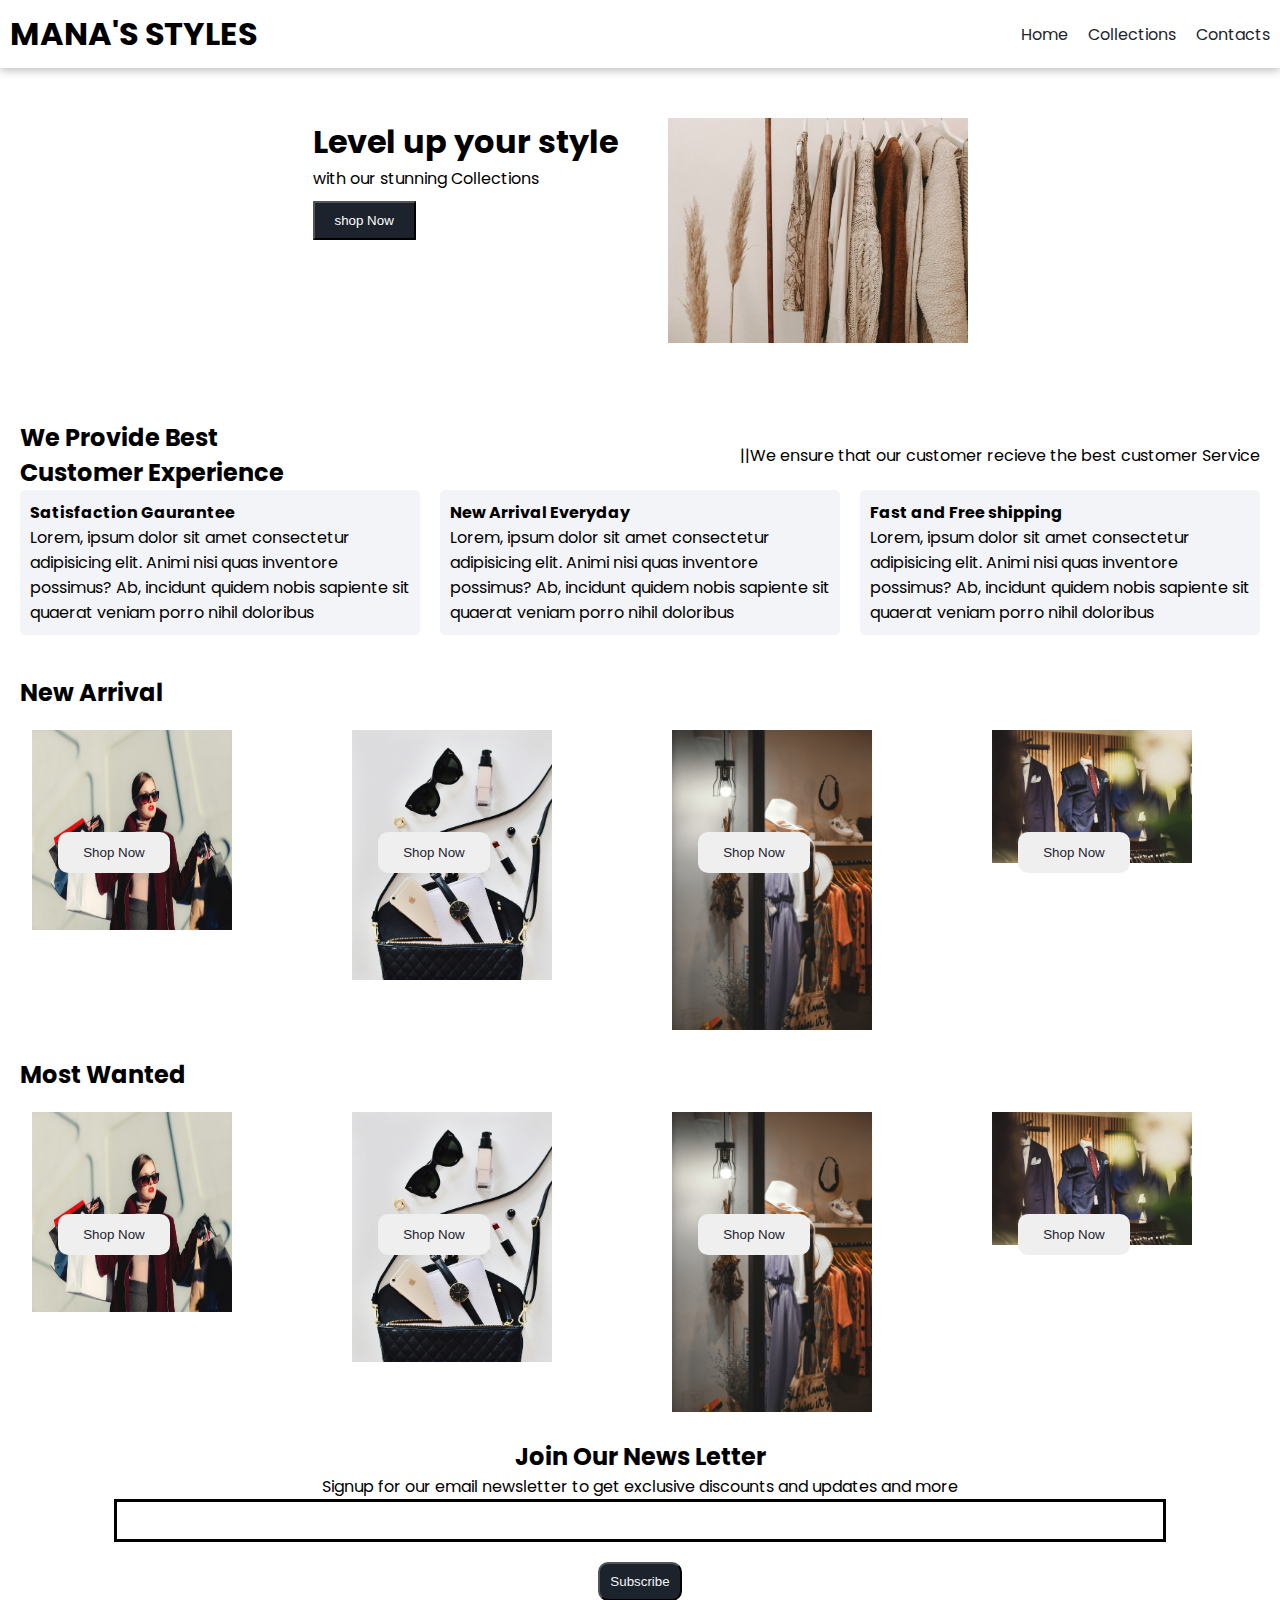
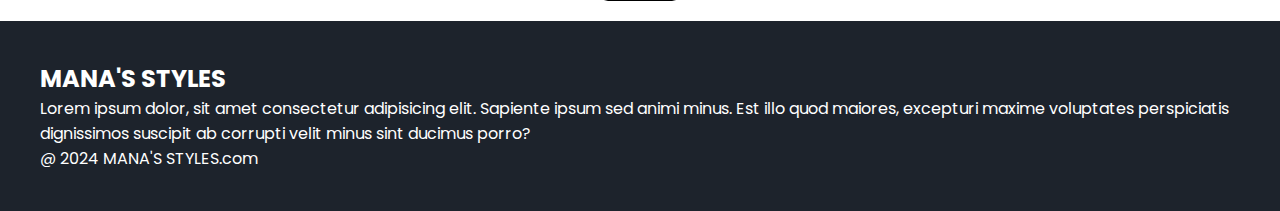
<file: index.html>
<!DOCTYPE html>
<html lang="en">

<head>
    <meta charset="UTF-8">
    <meta name="viewport" content="width=device-width, initial-scale=1.0">
    <title>MANA'S STYLES</title>
    <!--google fonts-->
    <link rel="preconnect" href="https://fonts.googleapis.com">
    <link rel="preconnect" href="https://fonts.gstatic.com" crossorigin>
    <link
        href="https://fonts.googleapis.com/css2?family=Poppins:ital,wght@0,100;0,200;0,300;0,400;0,500;0,600;0,700;0,800;0,900;1,100;1,200;1,300;1,400;1,500;1,600;1,700;1,800;1,900&display=swap"
        rel="stylesheet">

    <!--my css-->
    <link rel="stylesheet" href="style.css">

    <!--fontawesome-->
    <link rel="stylesheet" href="https://cdnjs.cloudflare.com/ajax/libs/font-awesome/6.6.0/css/all.min.css"
        integrity="sha512-Kc323vGBEqzTmouAECnVceyQqyqdsSiqLQISBL29aUW4U/M7pSPA/gEUZQqv1cwx4OnYxTxve5UMg5GT6L4JJg=="
        crossorigin="anonymous" referrerpolicy="no-referrer" />
</head>

<body>
    <!--navbar-->
    <nav class="navbar">
        <h1>MANA'S STYLES</h1>

        <div class="navbar-links">
            <p class="navbar-link"><a href="index.html">Home</a></p>
            <p class="navbar-link"><a href="collection.html">Collections</a></p>
            <p class="navbar-link"><a href="contact.html">Contacts</a></p>
        </div>

        <div class="navbar-toggle-menu" onclick="showNavbar()">
            <i class="fa-solid fa-bars"></i>
        </div>
    </nav>

    <!--sidenavbar-->
    <div class="side-navbar">
        <p style="text-align: right;" onclick="closeNavbar()">
            <i class="fa-solid fa-xmark"></i>
        </p>

        <div class="side-navbar-links">
            <p class="side-navbar-link"><a href="index.html">Home</a></p>
            <p class="side-navbar-link"><a href="collection.html">Collections</a></p>
            <p class="side-navbar-link"><a href="contact.html">Contacts</a></p>
        </div>

    </div>

    <!--header-->
    <div class="header">
        <div>
            <h1>Level up your style</h1>
            <p>with our stunning Collections</p>
            <button class="header-button">shop Now</button>
        </div>

        <div>
            <img class="header-image" src="fashion img.jpg" width="300">
        </div>

    </div>

    <!--Serveice-->
    <div class="Service">
        <div class="Service-container-1">
            <div>
                <h2>We Provide Best</h2>
                <h2>Customer Experience</h2>
            </div>

            <div>
                <p>||We ensure that our customer recieve the best customer Service</p>
            </div>

        </div>

        <div class="Service-container-2">
            <div>
                <i class="fa-regular fa-face-smile"></i>
                <h4>Satisfaction Gaurantee</h4>
                <p>Lorem, ipsum dolor sit amet consectetur adipisicing elit. Animi nisi quas inventore possimus? Ab,
                    incidunt quidem nobis sapiente sit quaerat veniam porro nihil doloribus</p>
            </div>

            <div>
                <i class="fa-regular fa-face-smile"></i>
                <h4>New Arrival Everyday </h4>
                <p>Lorem, ipsum dolor sit amet consectetur adipisicing elit. Animi nisi quas inventore possimus? Ab,
                    incidunt quidem nobis sapiente sit quaerat veniam porro nihil doloribus</p>
            </div>

            <div>
                <i class="fa-regular fa-face-smile"></i>
                <h4>Fast and Free shipping</h4>
                <p>Lorem, ipsum dolor sit amet consectetur adipisicing elit. Animi nisi quas inventore possimus? Ab,
                    incidunt quidem nobis sapiente sit quaerat veniam porro nihil doloribus</p>
            </div>

        </div>
    </div>

    <div>
        <h2 style="padding: 20px;">New Arrival</h2>

        <div class="new-arrival">
            <div class="new-Arrival-container">
                <img src="fashion img-2.jpg" width="200" height="200">
                <button>Shop Now <i class="fa-solid fa-arrow-right"></i></button>
            </div>

            <div class="new-Arrival-container">
                <img src="fashion img-3.jpg" width="200">
                <button>Shop Now <i class="fa-solid fa-arrow-right"></i></button>
            </div>

            <div class="new-Arrival-container">
                <img src="fashion img-4.jpg" width="200">
                <button>Shop Now <i class="fa-solid fa-arrow-right"></i></button>
            </div>

            <div class="new-Arrival-container">
                <img src="fashion img-5.jpg" width="200">
                <button>Shop Now <i class="fa-solid fa-arrow-right"></i></button>
            </div>

        </div>
        <div class="new-arrival">
        </div>
    </div>

    <div>
        <h2 style="padding: 20px;">Most Wanted</h2>

        <div class="new-arrival">
            <div class="new-Arrival-container">
                <img src="fashion img-2.jpg" width="200" height="200">
                <button>Shop Now <i class="fa-solid fa-arrow-right"></i></button>
            </div>

            <div class="new-Arrival-container">
                <img src="fashion img-3.jpg" width="200">
                <button>Shop Now <i class="fa-solid fa-arrow-right"></i></button>
            </div>

            <div class="new-Arrival-container">
                <img src="fashion img-4.jpg" width="200">
                <button>Shop Now <i class="fa-solid fa-arrow-right"></i></button>
            </div>

            <div class="new-Arrival-container">
                <img src="fashion img-5.jpg" width="200">
                <button>Shop Now <i class="fa-solid fa-arrow-right"></i></button>
            </div>

        </div>
        <div class="new-arrival">
        </div>
    </div>

    <!--News-->
    <div class="News">
        <h2>Join Our News Letter</h2>
        <p>Signup for our email newsletter to get exclusive discounts and updates and more</p>
        <div>
            <input type="text" class="search">
        </div>
        <div>
            <button>Subscribe <i class="fa-solid fa-arrow-right"></i></button>
        </div>
    </div>

    <!--footer-->
    <div class="footer">
        <div class="footer-container">
            <div class="footer-box-1">
                <h2 class="headingtext" style="color: #ffffff;">MANA'S STYLES</h2>
                <p style="color: #ffffff;">Lorem ipsum dolor, sit amet consectetur adipisicing elit. Sapiente ipsum sed animi minus. Est illo quod maiores, excepturi maxime voluptates perspiciatis dignissimos suscipit ab corrupti velit minus sint ducimus porro?</p>
                <div class="footer-icon-container">
                    <i class="fa-brands fa-instagram" style="color: #ffffff;"></i>
                    <i class="fa-brands fa-twitter" style="color: #ffffff;"></i>
                    <i class="fa-brands fa-facebook"  style="color: #ffffff;"></i>
                </div>
            </div>

        </div>
        <p style="color: #ffffff;">
            @ 2024 MANA'S STYLES.com
        </p>
    </div>
    <script src="script.js"></script>
</body>

</html>
</file>
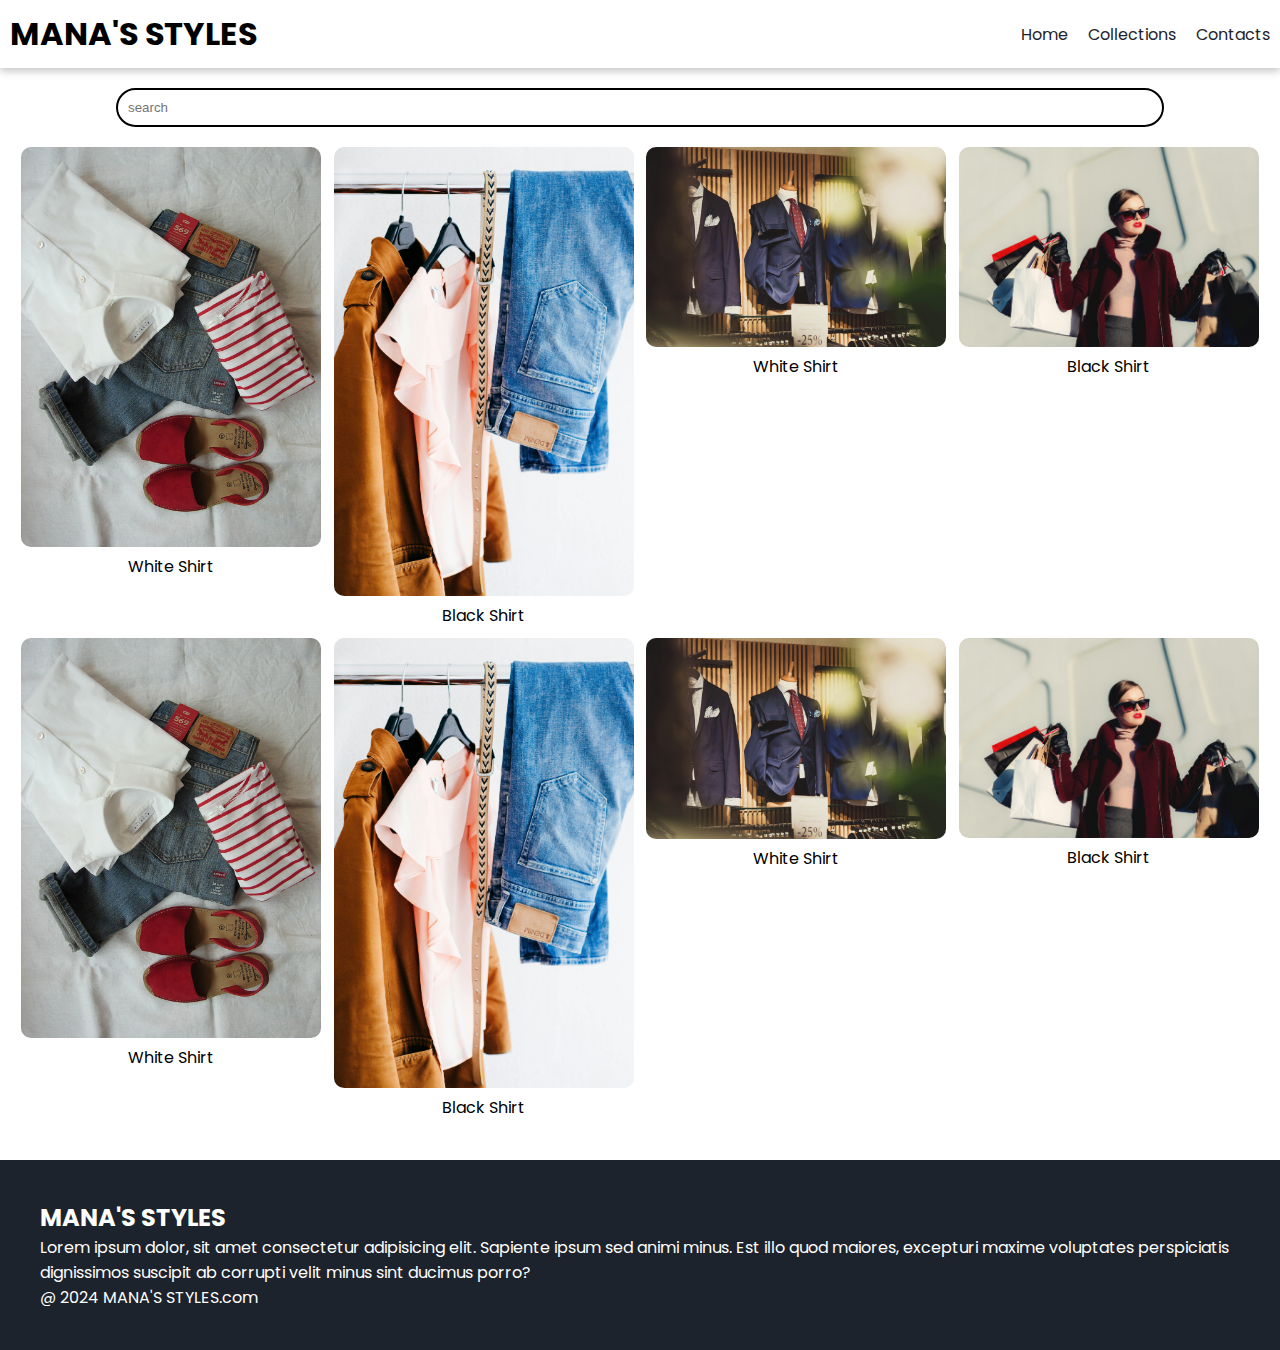
<file: collection.html>
<!DOCTYPE html>
<html lang="en">

<head>
    <meta charset="UTF-8">
    <meta name="viewport" content="width=device-width, initial-scale=1.0">
    <title>MANA'S STYLES</title>
    <!--google fonts-->
    <link rel="preconnect" href="https://fonts.googleapis.com">
    <link rel="preconnect" href="https://fonts.gstatic.com" crossorigin>
    <link
        href="https://fonts.googleapis.com/css2?family=Poppins:ital,wght@0,100;0,200;0,300;0,400;0,500;0,600;0,700;0,800;0,900;1,100;1,200;1,300;1,400;1,500;1,600;1,700;1,800;1,900&display=swap"
        rel="stylesheet">

    <!--my css-->
    <link rel="stylesheet" href="style.css">

    <!--fontawesome-->
    <link rel="stylesheet" href="https://cdnjs.cloudflare.com/ajax/libs/font-awesome/6.6.0/css/all.min.css"
        integrity="sha512-Kc323vGBEqzTmouAECnVceyQqyqdsSiqLQISBL29aUW4U/M7pSPA/gEUZQqv1cwx4OnYxTxve5UMg5GT6L4JJg=="
        crossorigin="anonymous" referrerpolicy="no-referrer" />
</head>

<body>
    <!--navbar-->
    <nav class="navbar">
        <h1>MANA'S STYLES</h1>

        <div class="navbar-links">
            <p class="navbar-link"><a href="index.html">Home</a></p>
            <p class="navbar-link"><a href="collection.html">Collections</a></p>
            <p class="navbar-link"><a href="contact.html">Contacts</a></p>
        </div>

        <div class="navbar-toggle-menu" onclick="showNavbar()">
            <i class="fa-solid fa-bars"></i>
        </div>
    </nav>

    <!--sidenavbar-->
    <div class="side-navbar">
        <p style="text-align: right;" onclick="closeNavbar()">
            <i class="fa-solid fa-xmark"></i>
        </p>

        <div class="side-navbar-links">
            <p class="side-navbar-link"><a href=" ">Home</a></p>
            <p class="side-navbar-link"><a href=" ">Collections</a></p>
            <p class="side-navbar-link"><a href=" ">Contacts</a></p>
        </div>

    </div>

    <!--Product-->
    <div class="product-section">
        <form class="product-search">
            <input type="text" id="search" placeholder="search">
            <i class="fa-solid fa-magnifying-glass"></i>
        </form>

        <div class="products" id="products">

            <div class="products-box">
                <img src= "fashion img-7.jpg" width="300">
                <p>White Shirt</p>
            </div>

            <div class="products-box">
                <img src="fashion img-8.jpg" alt="" width="300">
                <p>Black Shirt</p>
            </div>

            <div class="products-box">
                <img src="fashion img-5.jpg" alt="" width="300">
                <p>White Shirt</p>
            </div>

            <div class="products-box">
                <img src="fashion img-2.jpg" alt="" width="300">
                <p>Black Shirt</p>
            </div>

            <div class="products-box">
                <img src= "fashion img-7.jpg" width="300">
                <p>White Shirt</p>
            </div>

            <div class="products-box">
                <img src="fashion img-8.jpg" alt="" width="300">
                <p>Black Shirt</p>
            </div>

            <div class="products-box">
                <img src="fashion img-5.jpg" alt="" width="300">
                <p>White Shirt</p>
            </div>

            <div class="products-box">
                <img src="fashion img-2.jpg" alt="" width="300">
                <p>Black  Shirt</p>
            </div>

        </div>

    </div>

    <!--footer-->
    <div class="footer">
        <div class="footer-container">
            <div class="footer-box-1">
                <h2 class="headingtext" style="color: #ffffff;">MANA'S STYLES</h2>
                <p style="color: #ffffff;">Lorem ipsum dolor, sit amet consectetur adipisicing elit. Sapiente ipsum sed
                    animi minus. Est illo quod maiores, excepturi maxime voluptates perspiciatis dignissimos suscipit ab
                    corrupti velit minus sint ducimus porro?</p>
                <div class="footer-icon-container">
                    <i class="fa-brands fa-instagram" style="color: #ffffff;"></i>
                    <i class="fa-brands fa-twitter" style="color: #ffffff;"></i>
                    <i class="fa-brands fa-facebook" style="color: #ffffff;"></i>
                </div>
            </div>

        </div>
        <p style="color: #ffffff;">
            @ 2024 MANA'S STYLES.com
        </p>
    </div>
    <script src="collection.js"></script>
</body>

</html>
</file>
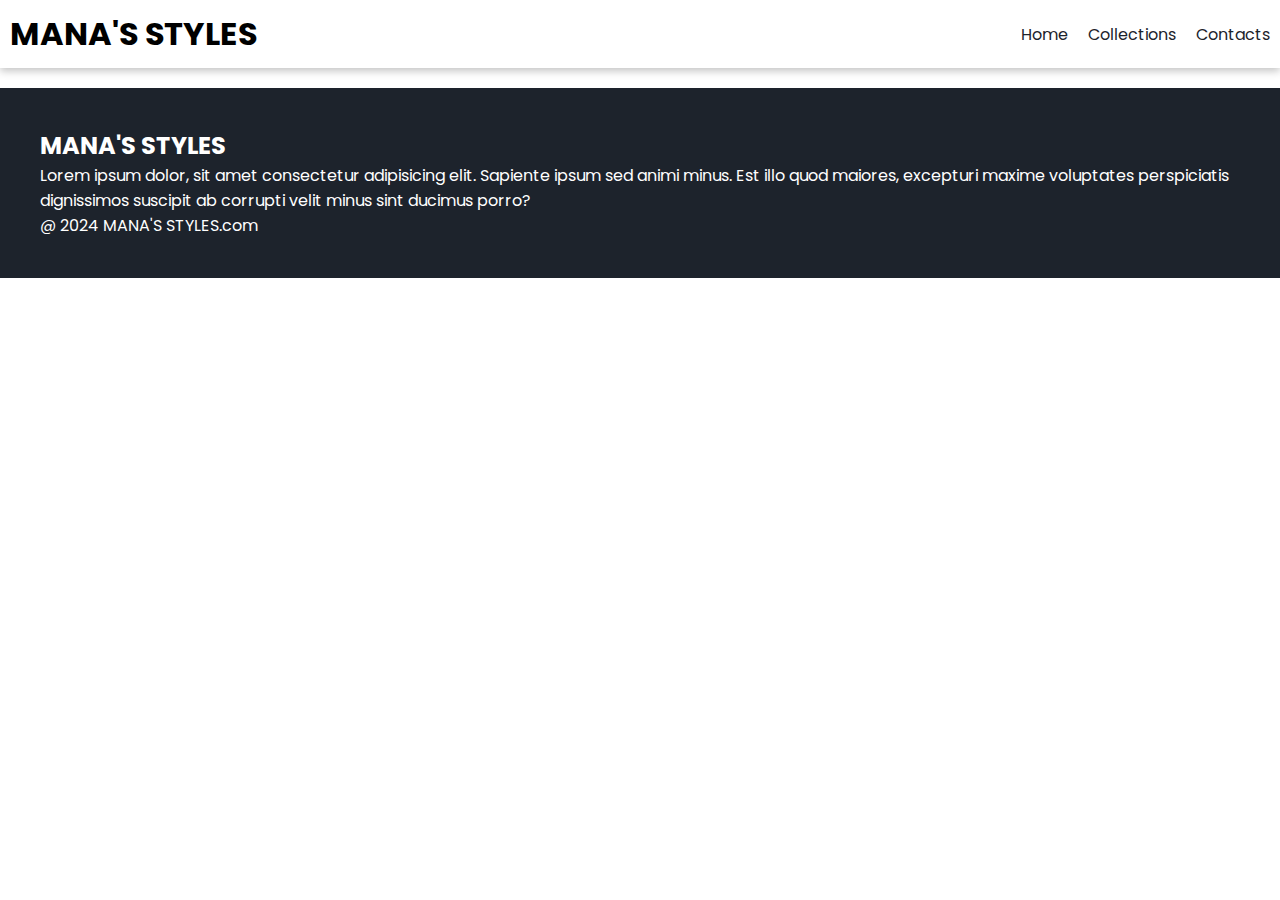
<file: contact.html>
<!DOCTYPE html>
<html lang="en">

<head>
    <meta charset="UTF-8">
    <meta name="viewport" content="width=device-width, initial-scale=1.0">
    <title>MANA'S STYLES</title>
    <!--google fonts-->
    <link rel="preconnect" href="https://fonts.googleapis.com">
    <link rel="preconnect" href="https://fonts.gstatic.com" crossorigin>
    <link
        href="https://fonts.googleapis.com/css2?family=Poppins:ital,wght@0,100;0,200;0,300;0,400;0,500;0,600;0,700;0,800;0,900;1,100;1,200;1,300;1,400;1,500;1,600;1,700;1,800;1,900&display=swap"
        rel="stylesheet">

    <!--my css-->
    <link rel="stylesheet" href="style.css">

    <!--fontawesome-->
    <link rel="stylesheet" href="https://cdnjs.cloudflare.com/ajax/libs/font-awesome/6.6.0/css/all.min.css"
        integrity="sha512-Kc323vGBEqzTmouAECnVceyQqyqdsSiqLQISBL29aUW4U/M7pSPA/gEUZQqv1cwx4OnYxTxve5UMg5GT6L4JJg=="
        crossorigin="anonymous" referrerpolicy="no-referrer" />
</head>

<body>
    <!--navbar-->
    <nav class="navbar">
        <h1>MANA'S STYLES</h1>

        <div class="navbar-links">
            <p class="navbar-link"><a href="index.html">Home</a></p>
            <p class="navbar-link"><a href="collection.html">Collections</a></p>
            <p class="navbar-link"><a href="contact.html">Contacts</a></p>
        </div>

        <div class="navbar-toggle-menu" onclick="showNavbar()">
            <i class="fa-solid fa-bars"></i>
        </div>
    </nav>

    <!--sidenavbar-->
    <div class="side-navbar">
        <p style="text-align: right;" onclick="closeNavbar()">
            <i class="fa-solid fa-xmark"></i>
        </p>

        <div class="side-navbar-links">
            <p class="side-navbar-link"><a href="index.html">Home</a></p>
            <p class="side-navbar-link"><a href="collection.html">Collections</a></p>
            <p class="side-navbar-link"><a href="contact.html">Contacts</a></p>
        </div>

    </div>


    <!--footer-->
    <div class="footer">
        <div class="footer-container">
            <div class="footer-box-1">
                <h2 class="headingtext" style="color: #ffffff;">MANA'S STYLES</h2>
                <p style="color: #ffffff;">Lorem ipsum dolor, sit amet consectetur adipisicing elit. Sapiente ipsum sed
                    animi minus. Est illo quod maiores, excepturi maxime voluptates perspiciatis dignissimos suscipit ab
                    corrupti velit minus sint ducimus porro?</p>
                <div class="footer-icon-container">
                    <i class="fa-brands fa-instagram" style="color: #ffffff;"></i>
                    <i class="fa-brands fa-twitter" style="color: #ffffff;"></i>
                    <i class="fa-brands fa-facebook" style="color: #ffffff;"></i>
                </div>
            </div>

        </div>
        <p style="color: #ffffff;">
            @ 2024 MANA'S STYLES.com
        </p>
    </div>
    <script src="collection.js"></script>
</body>

</html>
</file>
<file: style.css>
*{
    padding: 0;
    margin: 0;
}

body{
    font-family: "Poppins", sans-serif;
}

.navbar{
    display: flex;
    justify-content: space-between;
    align-items: center;
    padding: 10px;
    box-shadow: rgba(0, 0, 0, 0.24) 0px 3px 8px;

}

.navbar-links{
    display: flex;
    column-gap: 20px;
}

.navbar-links a{
    text-decoration: none;
    color: #1D232c;
}

.navbar-links a:hover{
    text-decoration: underline;
    color: #1D232c;
}

.navbar-toggle-menu{
    display: none;
}

/*sidenavbar*/

.side-navbar{
    background-color: #1D232c;
    width: 50%;
    height: 100%;
    position: fixed;
    top: 0;
    left: -60%;
    padding: 20px;
    color: white;
    transition: 2s;
}

.side-navbar-link{
    margin-bottom: 30px;
}

.side-navbar-links a{
    text-decoration: none;
    color: white;
}

.side-navbar-links a:hover{
    text-decoration: underline;
    color: white;
}

.new-arrival{
    display: flex;
    justify-content: space-around;
    flex-wrap: wrap;

}

.new-Arrival-container{
    position: relative;
    flex-basis: 20%;
}

.new-arrival button{
    padding-left: 10%;
    padding-right: 10%;
    padding-top: 5%;
    padding-bottom: 5%;
    margin-top: 10px;
    color: #1D232c;
    position: absolute;
    top: 30%;
    left: 10%;
    border-radius: 10px;
    border: none;
}

.News{
   display: flex;
    flex-direction: column;
    align-items: center;
    margin-top: 20px;
}

.News input{
    padding: 11px;
    width:80vw ;
    margin-bottom: 10px;
    border: solid black 3px;

}

.News button{
    margin-top: 10px;
    color: #f2f4f7;
    background-color: #1D232c;
    border-radius: 10px;
    padding: 10px;
}

.footer{
    margin-top: 20px;
    padding: 40px;
    background-color: #1D232c;
}

.product-section{
    margin-top: 20px;
}

.product-search{
    width: 80%;
    border: solid black 2px;
    border-radius: 20px;
    display: flex;
    justify-content: space-between;
    align-items: center;
    padding: 10px;
    margin: auto;
}

.product-search input{
    border: none;
    background-color: transparent;
    width: 100%;
}

.product-search input:focus{
    outline: none;
}

.products{
    padding: 20px;
    display: flex;
    gap: 10px;
    flex-wrap: wrap;
    justify-content: space-around;
}

.products-box{
    text-align: center;
    flex-basis: 20px;
}

.products-box img{
    border-radius: 10px;
}
@media screen and (max-width: 600px){
    .navbar-toggle-menu{
        display: block;
    }
    .navbar-links{
        display: none;
    }
    .header-image{
        display: none;
    }
    .Service-container-1{
        display: none;
    }

    .Service-container-2{
        flex-direction: column;

    }
}

.header{
    display: flex;
    justify-content: center;
    gap: 50px;
    padding: 50px;
}
    
.header-button{
    padding-left: 20px;
    padding-right: 20px;
    padding-top: 10px;
    padding-bottom: 10px;
    margin-top: 10px;
    background-color: #1D232c;
    color: white;
    cursor: pointer;
}

.Service{
    padding: 20px;
}

.Service-container-1{
    display: flex;
    justify-content: space-between;
    align-items: center;
}

.Service-container-2{
    display: flex;
    justify-content: space-between;
    align-items: center;
    gap: 20px;
}

.Service-container-2 div{
    background-color: #f2f4f7;
    border-radius: 5px;
    padding: 10px;
}
</file>
